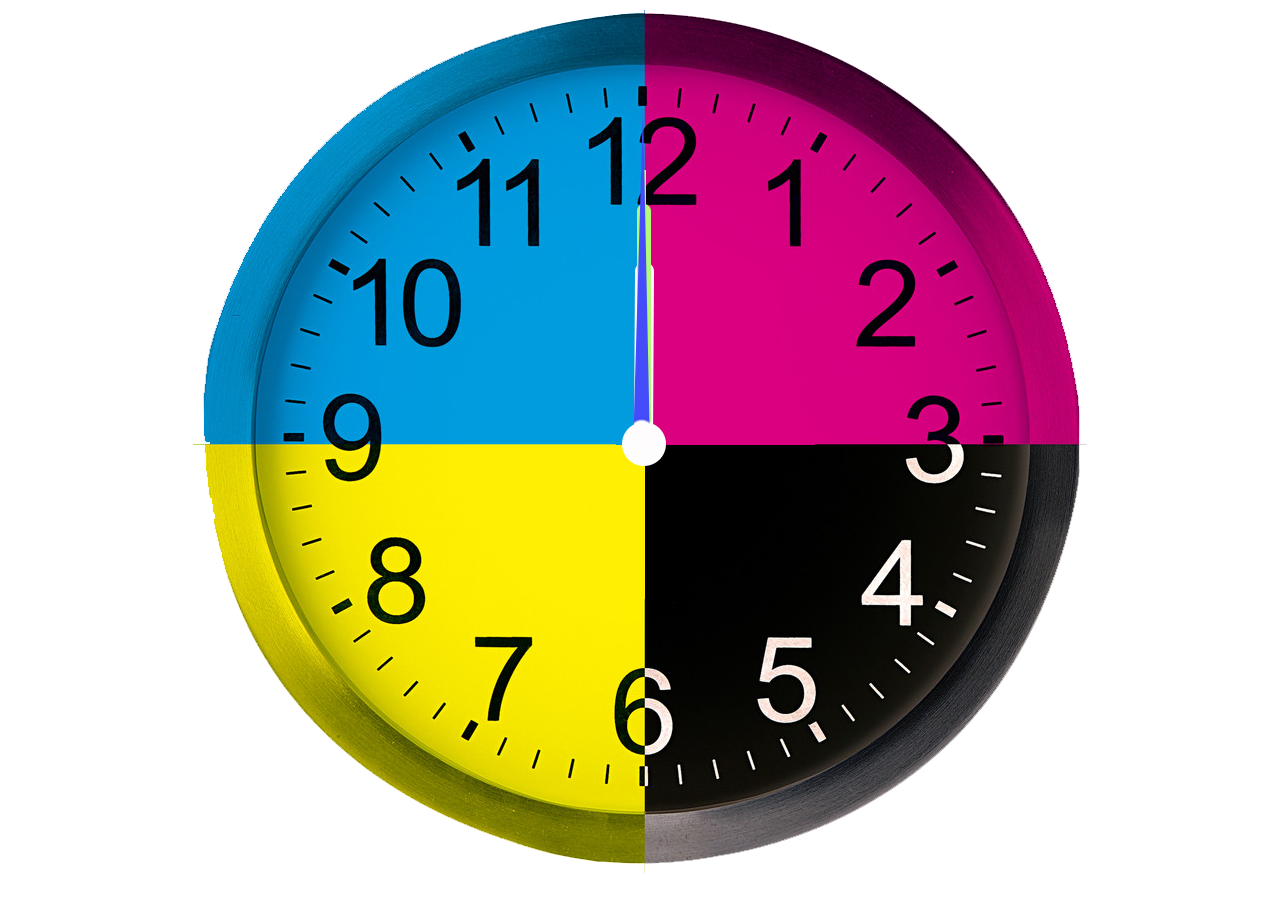
<file: clock/index.html>
<!DOCTYPE html>
<html>
    <head>
        <title>时钟</title>
        <meta http-equiv="Content-Type" content="text/html;charset=utf-8"/>
        <script type="text/javascript" src="js/jquery-1.10.2.js"></script>
        <link type="text/css" href="css/reset.css"/>
        <style type="text/css">
            .box {margin: 10px auto; width: 894px; height: 863px;}
            .clock {position: relative; width: 894px; height: 863px; background: url("images/bg.png") no-repeat;}
            .second-hand,.minute-hand,.hour-hand {position: absolute; left: 50%; margin-left: -6px; top: -13px; width: 20px; height: 894px; background: url("images/clock_needle.png") no-repeat;} /* 三根针的长度和时钟的宽度保持一致（最长的），这样可以实现以中心旋转 */
            .second-hand {background-position: -1px 59px; z-index: 1000;}
            .minute-hand {background-position: -25px 56px; z-index: 100;}
            .hour-hand {background-position: -54px 56px; z-index: 10;}

        </style>
        <script type="text/javascript">
            $(function(){
                var $second = $(".second-hand"), /* 秒针 */
                    $minute = $(".minute-hand"), /* 分针 */
                    $hour = $(".hour-hand"), /* 时针 */
                    nowTime = function(){ /* 执行函数 */
                    /* 得到现在的小时，分钟和秒 */
                    function getTime(){
                        var now = new Date();
                        return {
                            hours: now.getHours() + now.getMinutes() / 60, /* 小时数，包括分钟数 */
                            minutes: now.getMinutes() + now.getSeconds() / 60, /* 分针数，包括秒数 */
                            seconds: now.getSeconds() /* 秒数 */
                        }
                    }
                    var _date = getTime(); /* 接收的时间对象 */
                    /* 秒针，一圈360度总共是60秒（60格），一秒（一格）就是6度，乘以6的主要原因就是秒数乘以一格的度数等于总度数 */
                    var _secondRotate = Math.floor(_date.seconds) * 6;
                    /* 分针，一圈360度总共是60分钟，和秒数解释类似 */
                    var _minuteRotate = _date.minutes * 6;
                    /* 时针，一圈360度是12个小时，一个小时就是30度（其实也是5格），小时数乘以一小时的度数就是总度数。但是要考虑大于12的小时数，这里采取整除12的方发即可实现 */
                    var _hourRotate =  (_date.hours % 12) * 30;
                    $second.css({"transform":"rotate("+_secondRotate+"deg)"}); /* 设置秒针旋转度 */
                    $minute.css({"transform":"rotate("+_minuteRotate+"deg)"}); /* 设置分针旋转度 */
                    $hour.css({"transform":"rotate("+_hourRotate+"deg)"}); /* 设置时针旋转度 */
                }

                setInterval(nowTime,1000); /* 循环调用，一秒后调用一次 */

            })
        </script>
    </head>
    <body>
        <div class="box">
            <div class="clock"> <!-- 时钟背景图 -->
                <div class="second-hand"></div> <!-- 秒针 -->
                <div class="minute-hand"></div> <!-- 分针 -->
                <div class="hour-hand"></div> <!-- 时针 -->
            </div>
        </div>
    </body>
</html>
</file>
